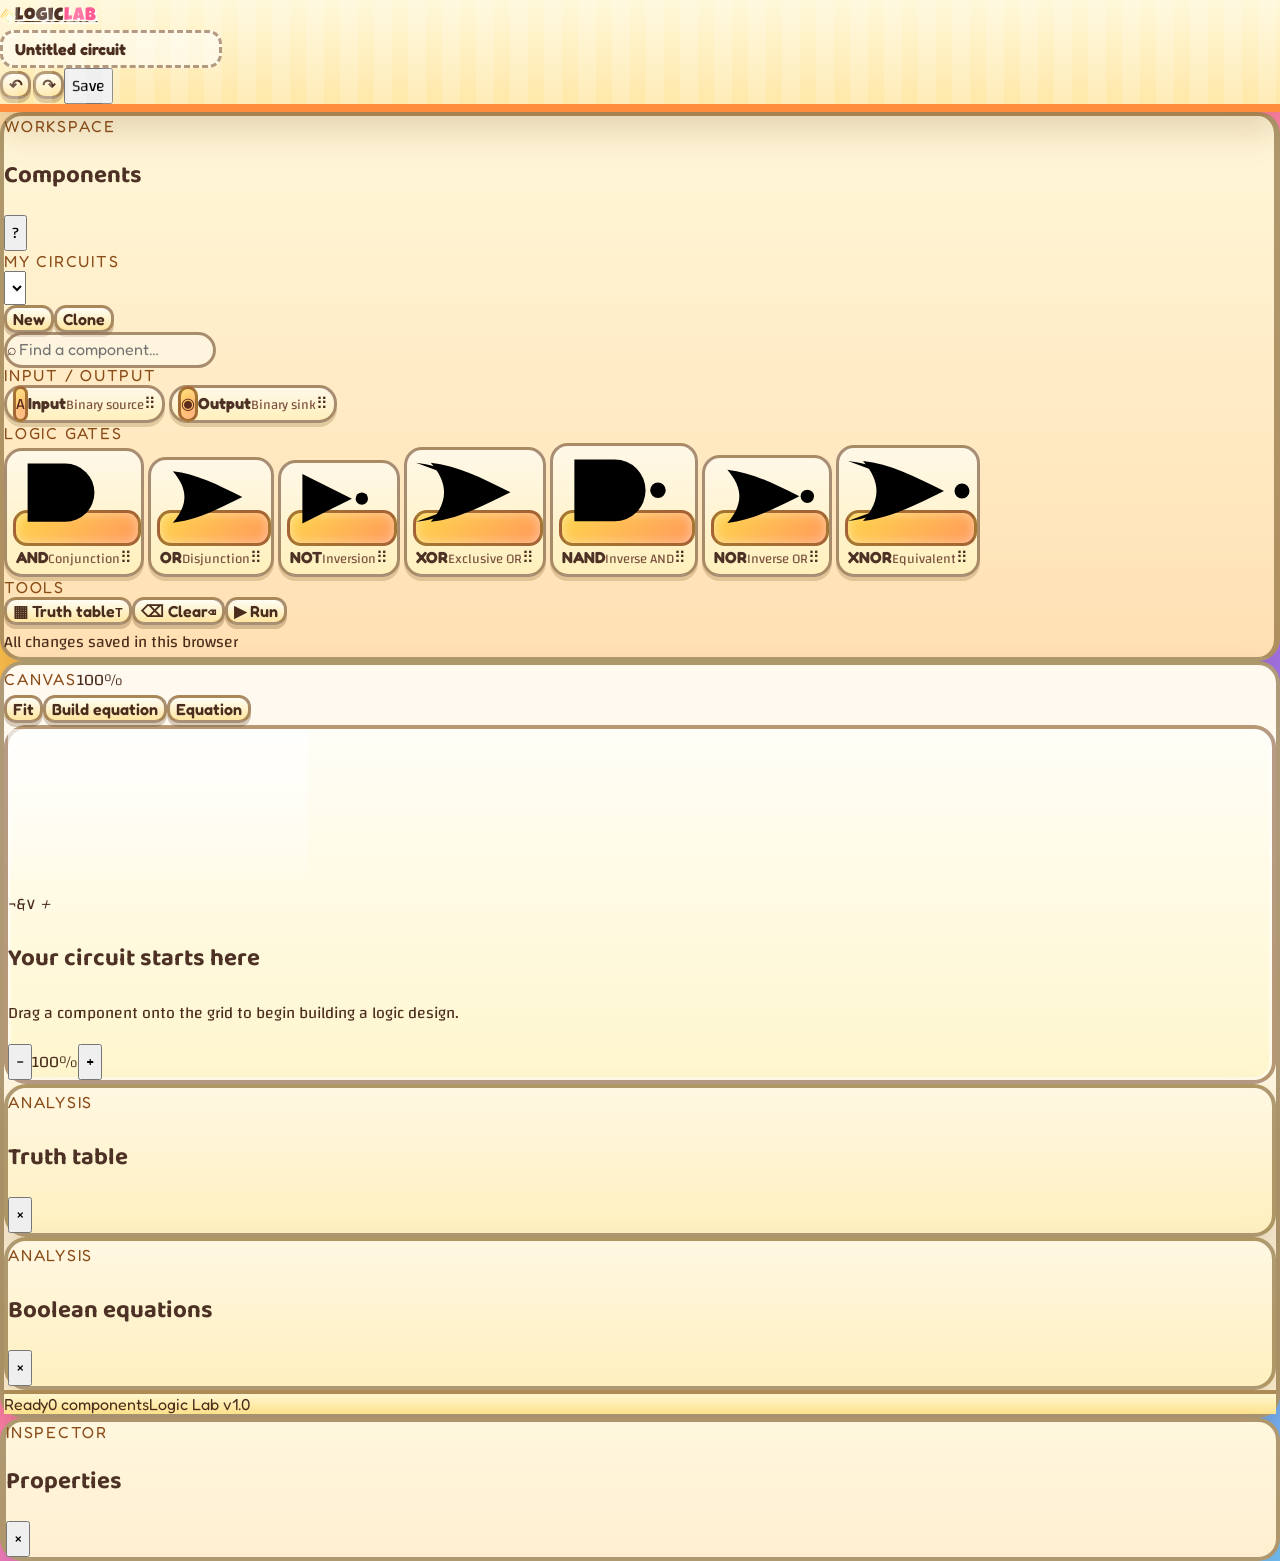
<file: index.html>
<!doctype html>
<html lang="en">
<head>
  <meta charset="utf-8" />
  <meta name="viewport" content="width=device-width,initial-scale=1" />
  <meta name="theme-color" content="#f5c65d" />
  <meta name="description" content="A modern, browser based Boolean logic circuit workbench." />
  <title>Logic Lab — Circuit Workbench</title>
  <link rel="preconnect" href="https://fonts.googleapis.com" />
  <link rel="preconnect" href="https://fonts.gstatic.com" crossorigin />
  <link href="https://fonts.googleapis.com/css2?family=Baloo+2:wght@400;600;700;800&family=Fredoka:wght@400;500;600;700&family=Luckiest+Guy&family=Changa:wght@400;500;600;700&display=swap" rel="stylesheet" />
  <link rel="stylesheet" href="style.css?v=20261021-36" />
</head>
<body>
  <div id="toucanMascot" aria-hidden="true"></div>
  <div id="cursorAura" aria-hidden="true"></div>

  <header class="topbar">
    <a class="brand" href="#" aria-label="Logic Lab home"><span class="brand-mark">◈</span><span>logic<span class="brand-light">lab</span></span></a>
    <div class="project-name"><span class="live-dot"></span><input id="projectNameInput" class="project-name-input" value="Untitled circuit" maxlength="24" aria-label="Circuit name" title="Click to rename" /></div>
    <div class="top-actions"><div class="history-actions" style="display:inline-flex;flex-direction:row;flex-wrap:nowrap;align-items:center;gap:2px;white-space:nowrap"><button id="undoBtn" class="icon-btn" aria-label="Undo">↶</button><button id="redoBtn" class="icon-btn" aria-label="Redo">↷</button></div><button id="saveBtn" class="safer-btn" aria-label="Save circuit">Save</button></div>
  </header>
  <main class="app-shell">
    <aside class="left-rail">
      <div class="rail-heading"><div><div class="eyebrow">WORKSPACE</div><h1>Components</h1></div><button class="small-icon" id="helpBtn" title="How to use">?</button></div>
      <section class="circuit-manager" aria-label="Saved circuits"><div class="group-title">MY CIRCUITS</div><select id="circuitSelect" aria-label="Open a saved circuit"></select><div class="circuit-actions"><button id="newCircuitBtn" class="small-btn">New</button><button id="cloneCircuitBtn" class="small-btn">Clone</button></div></section>
      <label class="search"><span>⌕</span><input id="search" placeholder="Find a component…" /></label>
      <div class="component-group"><div class="group-title">INPUT / OUTPUT</div><div class="component-list">
        <button class="component" draggable="true" data-type="INPUT"><span class="comp-icon input-icon">A</span><span><b>Input</b><small>Binary source</small></span><span class="drag-hint">⠿</span></button>
        <button class="component" draggable="true" data-type="OUTPUT"><span class="comp-icon output-icon">◉</span><span><b>Output</b><small>Binary sink</small></span><span class="drag-hint">⠿</span></button>
      </div></div>
      <div class="component-group"><div class="group-title">LOGIC GATES</div><div class="component-list">
        <button class="component" draggable="true" data-type="AND"><span class="comp-icon gate-icon"><svg viewBox="0 0 42 28" aria-hidden="true"><path d="M4 4h13a10 10 0 0 1 0 20H4z"/><path d="M4 4v20"/><path d="M17 4v20"/></svg></span><span><b>AND</b><small>Conjunction</small></span><span class="drag-hint">⠿</span></button>
        <button class="component" draggable="true" data-type="OR"><span class="comp-icon gate-icon"><svg viewBox="0 0 42 28" aria-hidden="true"><path d="M5 4c9 1 17 5 27 10-10 5-18 9-27 10 6-7 6-13 0-20z"/></svg></span><span><b>OR</b><small>Disjunction</small></span><span class="drag-hint">⠿</span></button>
        <button class="component" draggable="true" data-type="NOT"><span class="comp-icon gate-icon"><svg viewBox="0 0 42 28" aria-hidden="true"><path d="M0 14h5M5 4l20 10L5 24z"/><circle cx="29" cy="14" r="2.5"/></svg></span><span><b>NOT</b><small>Inversion</small></span><span class="drag-hint">⠿</span></button>
        <button class="component" draggable="true" data-type="XOR"><span class="comp-icon gate-icon"><svg viewBox="0 0 42 28" aria-hidden="true"><path d="M5 4c9 1 17 5 27 10-10 5-18 9-27 10 6-7 6-13 0-20z"/><path d="M0 4c9 1 17 5 27 10"/><path d="M0 24c9-1 17-5 27-10"/></svg></span><span><b>XOR</b><small>Exclusive OR</small></span><span class="drag-hint">⠿</span></button>
        <button class="component" draggable="true" data-type="NAND"><span class="comp-icon gate-icon"><svg viewBox="0 0 42 28" aria-hidden="true"><path d="M4 4h13a10 10 0 0 1 0 20H4z"/><path d="M20 14h8"/><circle cx="31" cy="14" r="2.5"/></svg></span><span><b>NAND</b><small>Inverse AND</small></span><span class="drag-hint">⠿</span></button>
        <button class="component" draggable="true" data-type="NOR"><span class="comp-icon gate-icon"><svg viewBox="0 0 42 28" aria-hidden="true"><path d="M5 4c9 1 17 5 27 10-10 5-18 9-27 10 6-7 6-13 0-20z"/><path d="M27 14h8"/><circle cx="35" cy="14" r="2.5"/></svg></span><span><b>NOR</b><small>Inverse OR</small></span><span class="drag-hint">⠿</span></button>
        <button class="component" draggable="true" data-type="XNOR"><span class="comp-icon gate-icon"><svg viewBox="0 0 42 28" aria-hidden="true"><path d="M5 4c9 1 17 5 27 10-10 5-18 9-27 10 6-7 6-13 0-20z"/><path d="M0 4c9 1 17 5 27 10"/><path d="M0 24c9-1 17-5 27-10"/><path d="M30 14h8"/><circle cx="38" cy="14" r="2.5"/></svg></span><span><b>XNOR</b><small>Equivalent</small></span><span class="drag-hint">⠿</span></button>
      </div></div>
      <div class="component-group"><div class="group-title">TOOLS</div><div class="tool-list"><button id="truthBtn">▦ <span>Truth table</span><kbd>T</kbd></button><button id="clearBtn">⌫ <span>Clear</span><kbd>⌫</kbd></button><button id="runBtn" class="run-btn">▶ <span>Run</span></button></div></div>
      <div class="sidebar-foot"><span class="status-dot"></span> All changes saved in this browser</div>
    </aside>
    <section class="editor">
      <div class="canvas-toolbar"><div class="canvas-label"><span class="eyebrow">CANVAS</span><span class="zoom-label" id="zoomLabel">100%</span></div><div class="canvas-tools"><button id="fitBtn" class="tool-glow">Fit</button><button id="buildEquationBtn">Build equation</button><button id="equationBtn">Equation</button></div></div>
      <div id="canvasWrap" class="canvas-wrap"><svg id="canvas" aria-label="Logic circuit canvas"><defs><pattern id="grid" width="24" height="24" patternUnits="userSpaceOnUse"><circle cx="1" cy="1" r="1.2" fill="rgba(143,82,45,0.22)" /></pattern></defs></svg>
        <div class="canvas-empty" id="emptyState"><div class="empty-orbit"><span>¬</span><span>&amp;</span><span>∨</span><i>＋</i></div><h2>Your circuit starts here</h2><p>Drag a component onto the grid to begin building a logic design.</p></div>
        <div class="zoom-control"><button id="zoomOut" aria-label="Zoom out">−</button><span id="zoomReadout">100%</span><button id="zoomIn" aria-label="Zoom in">+</button></div>
      </div>
      <div class="bottom-panel" id="truthPanel"><div class="panel-head"><div><span class="eyebrow">ANALYSIS</span><h2>Truth table</h2></div><button class="small-icon" id="closeTruth" aria-label="Close truth table">×</button></div><div class="panel-body"></div></div>
      <div class="bottom-panel equation-panel" id="equationPanel"><div class="panel-head"><div><span class="eyebrow">ANALYSIS</span><h2>Boolean equations</h2></div><button class="small-icon" id="closeEquation" aria-label="Close equations">×</button></div><div class="panel-body"></div></div>
      <footer class="statusbar"><span><i class="status-dot"></i> Ready</span><span id="nodeCount">0 components</span><span class="status-right">Logic Lab <span>v1.0</span></span></footer>
    </section>
    <aside class="right-panel"><div class="properties-head"><div><div class="eyebrow">INSPECTOR</div><h2>Properties</h2></div><button class="small-icon" id="inspectorClose" title="Collapse inspector">×</button></div><div class="inspector-content"></div></aside>
  </main>
  <div id="toast" class="toast" role="status"></div><div id="termsModal" class="modal-backdrop" hidden><section class="modal terms-modal" role="dialog" aria-modal="true" aria-labelledby="termsTitle"><div class="modal-header"><h2 id="termsTitle">Terms</h2><button class="small-icon" data-close-modal="termsModal" aria-label="Close">×</button></div><div class="terms-body"></div></section></div>
  <script src="app.js?v=20261021-13"></script>
</body>
</html>
</file>
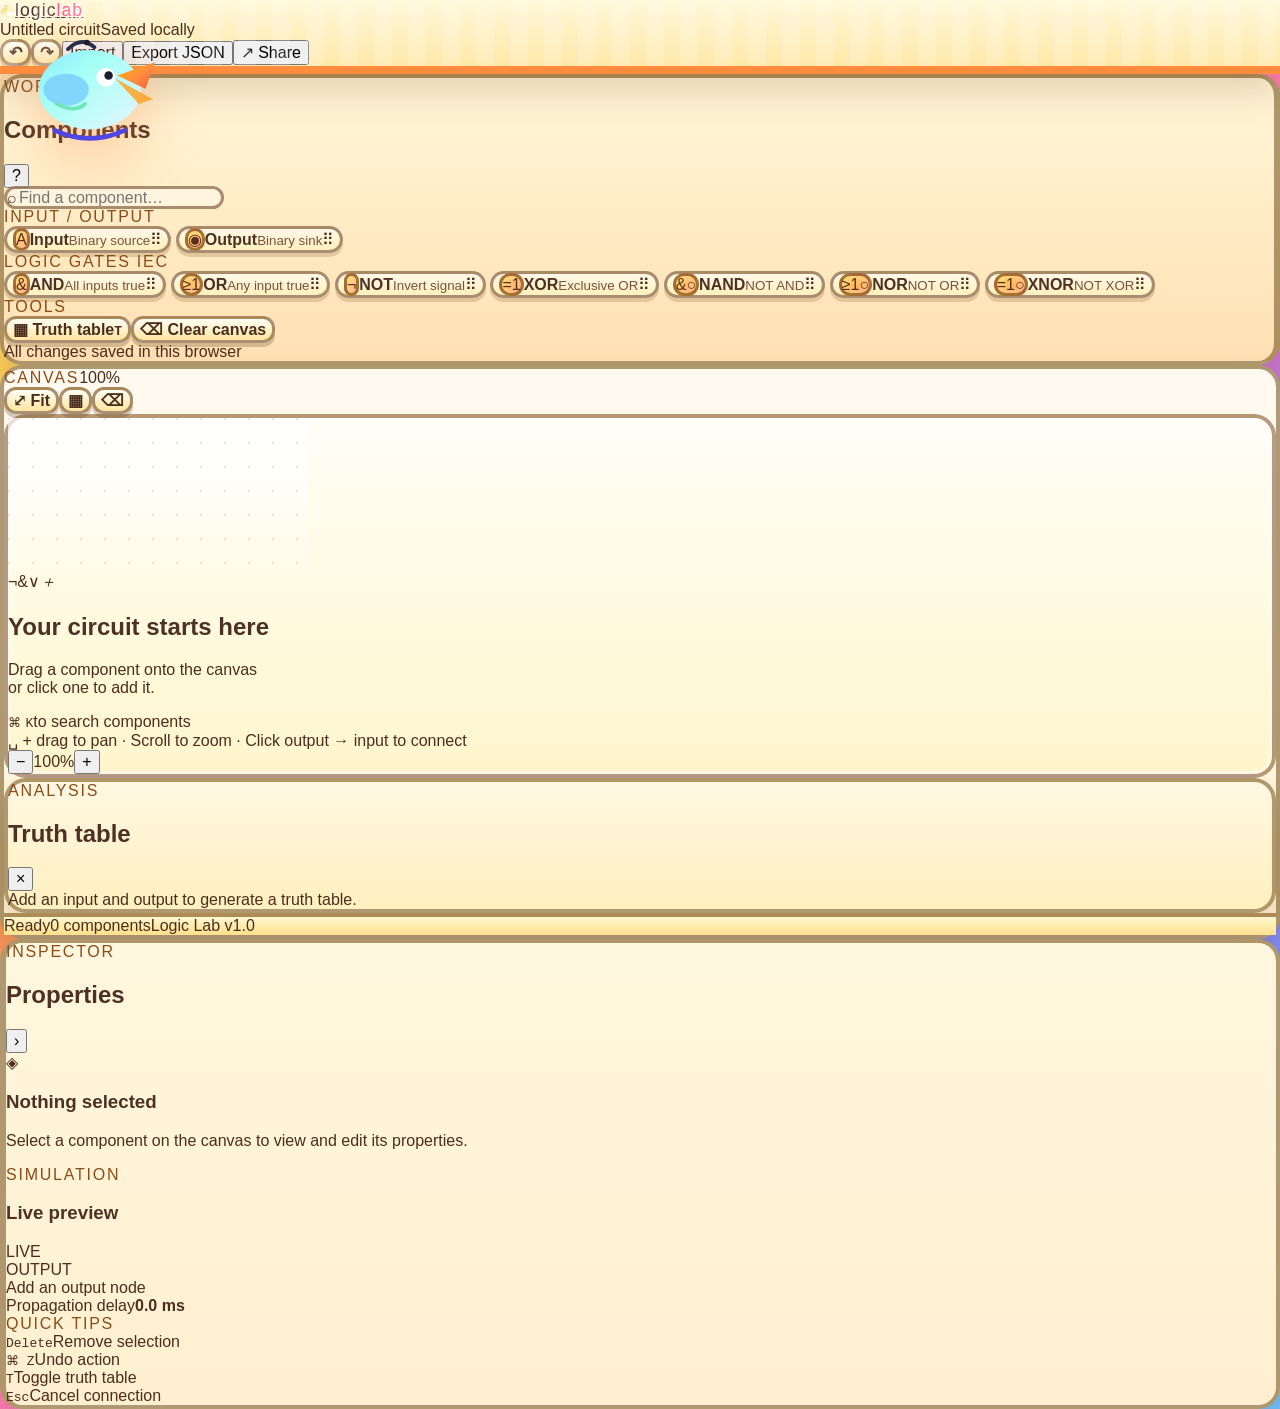
<file: logic-lab.html>
<!doctype html>
<html lang="en">
<head>
  <meta charset="utf-8" />
  <meta name="viewport" content="width=device-width,initial-scale=1" />
  <meta name="theme-color" content="#f5f7f5" />
  <meta name="description" content="A modern, browser based Boolean logic circuit workbench." />
  <title>Logic Lab — Circuit Workbench</title>
  <link rel="preconnect" href="https://fonts.googleapis.com" />
  <link rel="preconnect" href="https://fonts.gstatic.com" crossorigin />
  <link href="https://fonts.googleapis.com/css2?family=DM+Mono:wght@400;500&family=DM+Sans:wght@400;500;600;700&family=Space+Grotesk:wght@500;600;700&display=swap" rel="stylesheet" />
  <link rel="stylesheet" href="style.css" />
</head>
<body>
  <header class="topbar">
    <a class="brand" href="#" aria-label="Logic Lab home"><span class="brand-mark">◈</span><span>logic<span class="brand-light">lab</span></span></a>
    <div class="project-name"><span class="live-dot"></span><span>Untitled circuit</span><span class="saved">Saved locally</span></div>
    <div class="top-actions"><button id="undoBtn" class="icon-btn" title="Undo (Ctrl/Cmd+Z)" aria-label="Undo">↶</button><button id="redoBtn" class="icon-btn" title="Redo (Ctrl/Cmd+Shift+Z)" aria-label="Redo">↷</button><span class="divider"></span><button id="importBtn" class="quiet-btn">Import</button><button id="exportBtn" class="quiet-btn">Export JSON</button><button id="shareBtn" class="primary-btn">↗ <span>Share</span></button><input id="fileInput" type="file" accept="application/json,.json" hidden /></div>
  </header>
  <main class="app-shell">
    <aside class="left-rail">
      <div class="rail-heading"><div><div class="eyebrow">WORKSPACE</div><h1>Components</h1></div><button class="small-icon" id="helpBtn" title="How to use">?</button></div>
      <label class="search"><span>⌕</span><input id="search" placeholder="Find a component…" /></label>
      <div class="component-group"><div class="group-title">INPUT / OUTPUT</div><div class="component-list">
        <button class="component" draggable="true" data-type="INPUT"><span class="comp-icon input-icon">A</span><span><b>Input</b><small>Binary source</small></span><span class="drag-hint">⠿</span></button>
        <button class="component" draggable="true" data-type="OUTPUT"><span class="comp-icon output-icon">◉</span><span><b>Output</b><small>Binary sink</small></span><span class="drag-hint">⠿</span></button>
      </div></div>
      <div class="component-group"><div class="group-title">LOGIC GATES <span>IEC</span></div><div class="component-list">
        <button class="component" draggable="true" data-type="AND"><span class="comp-icon gate-icon">&amp;</span><span><b>AND</b><small>All inputs true</small></span><span class="drag-hint">⠿</span></button>
        <button class="component" draggable="true" data-type="OR"><span class="comp-icon gate-icon">≥1</span><span><b>OR</b><small>Any input true</small></span><span class="drag-hint">⠿</span></button>
        <button class="component" draggable="true" data-type="NOT"><span class="comp-icon gate-icon">¬</span><span><b>NOT</b><small>Invert signal</small></span><span class="drag-hint">⠿</span></button>
        <button class="component" draggable="true" data-type="XOR"><span class="comp-icon gate-icon">=1</span><span><b>XOR</b><small>Exclusive OR</small></span><span class="drag-hint">⠿</span></button>
        <button class="component" draggable="true" data-type="NAND"><span class="comp-icon gate-icon">&amp;○</span><span><b>NAND</b><small>NOT AND</small></span><span class="drag-hint">⠿</span></button>
        <button class="component" draggable="true" data-type="NOR"><span class="comp-icon gate-icon">≥1○</span><span><b>NOR</b><small>NOT OR</small></span><span class="drag-hint">⠿</span></button>
        <button class="component" draggable="true" data-type="XNOR"><span class="comp-icon gate-icon">=1○</span><span><b>XNOR</b><small>NOT XOR</small></span><span class="drag-hint">⠿</span></button>
      </div></div>
      <div class="component-group"><div class="group-title">TOOLS</div><div class="tool-list"><button id="truthBtn">▦ <span>Truth table</span><kbd>T</kbd></button><button id="clearBtn">⌫ <span>Clear canvas</span></button></div></div>
      <div class="sidebar-foot"><span class="status-dot"></span> All changes saved in this browser</div>
    </aside>
    <section class="editor">
      <div class="canvas-toolbar"><div class="canvas-label"><span class="eyebrow">CANVAS</span><span class="zoom-label" id="zoomLabel">100%</span></div><div class="canvas-tools"><button id="fitBtn" title="Fit circuit">⤢ <span>Fit</span></button><button id="gridBtn" class="active" title="Toggle grid">▦</button><span class="divider"></span><button id="deleteBtn" title="Delete selected">⌫</button></div></div>
      <div id="canvasWrap" class="canvas-wrap"><svg id="canvas" aria-label="Logic circuit canvas"><defs><pattern id="grid" width="24" height="24" patternUnits="userSpaceOnUse"><circle cx="1" cy="1" r="1" fill="#dce3df" /></pattern><marker id="arrow" markerWidth="6" markerHeight="6" refX="5" refY="3" orient="auto"><path d="M0 0L6 3L0 6Z" fill="#73837a" /></marker></defs><rect id="gridRect" width="100%" height="100%" fill="url(#grid)"/><g id="wires"></g><g id="nodes"></g><g id="ghosts"></g></svg>
        <div class="canvas-empty" id="emptyState"><div class="empty-orbit"><span>¬</span><span>&amp;</span><span>∨</span><i>＋</i></div><h2>Your circuit starts here</h2><p>Drag a component onto the canvas<br/>or click one to add it.</p><div class="empty-shortcut"><kbd>⌘</kbd> <kbd>K</kbd><span>to search components</span></div></div>
        <div class="canvas-hint"><span class="hint-key">␣</span> + drag to pan <span class="hint-sep">·</span> Scroll to zoom <span class="hint-sep">·</span> Click output → input to connect</div>
        <div class="zoom-control"><button id="zoomOut" aria-label="Zoom out">−</button><span id="zoomReadout">100%</span><button id="zoomIn" aria-label="Zoom in">+</button></div>
      </div>
      <div class="bottom-panel" id="truthPanel"><div class="panel-head"><div><span class="eyebrow">ANALYSIS</span><h2>Truth table</h2></div><button class="small-icon" id="closeTruth" aria-label="Close truth table">×</button></div><div id="truthContent" class="truth-content"><div class="empty-analysis">Add an input and output to generate a truth table.</div></div></div>
      <footer class="statusbar"><span><i class="status-dot"></i> Ready</span><span id="nodeCount">0 components</span><span class="status-right">Logic Lab <span>v1.0</span></span></footer>
    </section>
    <aside class="right-panel"><div class="properties-head"><div><div class="eyebrow">INSPECTOR</div><h2>Properties</h2></div><button class="small-icon" id="inspectorClose" title="Collapse inspector">›</button></div><div id="inspector" class="inspector-content"><div class="inspector-empty"><div class="inspect-glyph">◈</div><h3>Nothing selected</h3><p>Select a component on the canvas to view and edit its properties.</p></div></div><div class="simulation-card"><div class="sim-head"><div><div class="eyebrow">SIMULATION</div><h3>Live preview</h3></div><span class="live-pill"><i></i> LIVE</span></div><div class="sim-result"><span class="sim-label">OUTPUT</span><div id="simOutputs" class="sim-output-list"><span class="no-output">Add an output node</span></div></div><div class="sim-foot"><span>Propagation delay</span><b>0.0 ms</b></div></div><div class="shortcut-card"><div class="eyebrow">QUICK TIPS</div><div><kbd>Delete</kbd><span>Remove selection</span></div><div><kbd>⌘ Z</kbd><span>Undo action</span></div><div><kbd>T</kbd><span>Toggle truth table</span></div><div><kbd>Esc</kbd><span>Cancel connection</span></div></div></aside>
  </main>
  <div id="toast" class="toast" role="status"></div><div id="modal" class="modal-backdrop" hidden><div class="modal"><button id="modalClose" class="modal-close">×</button><div class="eyebrow">LOGIC LAB</div><h2>Share your circuit</h2><p>Your design is saved in this browser. Export a JSON file to share it or continue on another device.</p><button id="modalExport" class="primary-btn">↓ Export circuit</button><button id="copyData" class="quiet-btn">Copy circuit data</button></div></div>
  <script src="app.js"></script>
</body>
</html>
</file>
<file: style.css>
:root {
  --cereal-red: #f94d3f;
  --cereal-orange: #ffb84d;
  --cereal-yellow: #ffe56a;
  --cereal-lime: #b7eb4d;
  --cereal-blue: #59c7ff;
  --cereal-cyan: #8fe8ff;
  --cereal-pink: #ff7fc8;
  --cereal-purple: #8a6af9;
  --cereal-brown: #4d3125;
  --cereal-cream: #fff9ec;
  --box-bg: #fffbe9;
  --box-panel: #fff4cf;
  --box-panel-2: #ffd8b8;
  --box-shadow: 0 18px 35px rgba(116, 62, 18, 0.2);
  --box-line: rgba(110, 63, 35, 0.45);
  --text: #4b2d1d;
  --muted: #7a513f;
  --white: #ffffff;
}

* { box-sizing: border-box; }

html, body {
  margin: 0;
  min-height: 100%;
  background:
    radial-gradient(circle at top left, rgba(255,255,255,0.7), transparent 22%),
    linear-gradient(135deg, #ffba52 0%, #ffd64a 18%, #ff9d59 34%, #ff7db8 52%, #8d73ff 72%, #6bc3ff 100%);
  color: var(--text);
  font-family: "Changa", sans-serif;
}

body {
  overflow-x: hidden;
}

button, input, select {
  font: inherit;
}

.topbar {
  background: linear-gradient(180deg, #fff8da 0%, #ffe8a8 100%);
  border-bottom: 8px solid #ff8d3d;
  box-shadow: var(--box-shadow);
  position: relative;
  overflow: hidden;
}

.topbar::before {
  content: "";
  position: absolute;
  inset: 0;
  background: repeating-linear-gradient(
    90deg,
    rgba(255,255,255,0.18),
    rgba(255,255,255,0.18) 18px,
    rgba(255,255,255,0.0) 18px,
    rgba(255,255,255,0.0) 34px
  );
  pointer-events: none;
}

.brand {
  font-family: "Luckiest Guy", "Baloo 2", sans-serif;
  letter-spacing: 0.06em;
  color: var(--cereal-brown);
  text-transform: lowercase;
  font-size: 1.1rem;
  text-shadow: 2px 2px 0 rgba(255,255,255,0.9);
}

.brand-mark {
  display: inline-block;
  background: linear-gradient(135deg, var(--cereal-red), var(--cereal-orange), var(--cereal-yellow), var(--cereal-lime), var(--cereal-blue));
  -webkit-background-clip: text;
  background-clip: text;
  color: transparent;
  transform: rotate(-8deg);
}

.brand-light {
  color: #ff5d94;
}

.project-name {
  position: relative;
}

.project-name-input {
  background: rgba(255,255,255,0.5);
  border: 3px dashed rgba(105, 58, 29, 0.5);
  border-radius: 14px;
  padding: 6px 12px;
  color: var(--text);
  font-weight: 700;
  font-family: "Fredoka", sans-serif;
}

.left-rail, .right-panel, .editor, .bottom-panel, .modal {
  border: 4px solid rgba(109, 78, 24, 0.55);
  border-radius: 22px;
  box-shadow: var(--box-shadow);
}

.left-rail {
  background: linear-gradient(180deg, #fff7d8 0%, #ffe0b3 100%);
  border-right-width: 6px;
}

.right-panel {
  background: linear-gradient(180deg, #fff7de 0%, #ffefd0 100%);
  border-left-width: 6px;
}

.editor {
  background: linear-gradient(180deg, #fff9f0 0%, #fff4d4 100%);
}

.canvas-wrap {
  background: linear-gradient(180deg, #fffef7 0%, #fff6cd 100%);
  border: 4px solid rgba(124, 76, 42, 0.55);
  border-radius: 22px;
  box-shadow: inset 0 0 0 3px rgba(255,255,255,0.55);
}

#canvas {
  background: linear-gradient(180deg, rgba(255,255,255,0.7), rgba(255,255,255,0.15));
}

#grid circle {
  fill: rgba(143, 82, 45, 0.2);
}

.wire {
  stroke: #ff8f4d;
  stroke-width: 3;
  filter: drop-shadow(0 0 10px rgba(255, 166, 87, 0.4));
}

.wire.selected {
  stroke: var(--cereal-red);
}

.port {
  fill: #ffcf4d;
  stroke: #5d3b1e;
  stroke-width: 2;
}

.gate-outline {
  fill: rgba(255,255,255,0.8);
  stroke: #4c2f24;
  stroke-width: 3;
}

.gate-extra {
  stroke: #7a4a2c;
  stroke-width: 2.5;
}

.component {
  background: linear-gradient(180deg, #fff8e8 0%, #fff0bc 100%);
  border: 3px solid rgba(111, 73, 44, 0.6);
  border-radius: 18px;
  color: var(--text);
  transition: transform 0.15s ease, box-shadow 0.15s ease;
  box-shadow: 0 4px 0 rgba(121, 87, 28, 0.22);
}

.component:hover {
  transform: translateY(-2px);
  box-shadow: 0 8px 0 rgba(121, 87, 28, 0.24);
}

.component b {
  font-family: "Fredoka", sans-serif;
  font-weight: 700;
  color: var(--cereal-brown);
}

.component small {
  color: var(--muted);
}

.comp-icon {
  background: linear-gradient(135deg, #ffd54d 0%, #ff9a5a 100%);
  border: 3px solid rgba(104, 61, 32, 0.6);
  border-radius: 14px;
  color: #5b2d1d;
  box-shadow: inset 0 0 12px rgba(255,255,255,0.45);
}

.search {
  background: rgba(255,255,255,0.4);
  border: 3px solid rgba(110, 72, 36, 0.6);
  border-radius: 18px;
}

.search input {
  background: transparent;
  color: var(--text);
  border: none;
  outline: none;
  font-family: "Fredoka", sans-serif;
}

.group-title, .eyebrow {
  font-family: "Fredoka", sans-serif;
  letter-spacing: 0.11em;
  color: #8a4d1a;
  text-transform: uppercase;
}

.tool-list button,
.canvas-tools button,
.small-btn,
.icon-btn,
.run-btn,
.truth-expand-btn {
  background: linear-gradient(180deg, #fffef5 0%, #ffe5a0 100%);
  border: 3px solid rgba(112, 72, 36, 0.6);
  border-radius: 12px;
  color: var(--text);
  font-family: "Fredoka", sans-serif;
  font-weight: 600;
  box-shadow: 0 4px 0 rgba(92, 60, 29, 0.25);
}

.run-btn {
  background: linear-gradient(135deg, var(--cereal-red), var(--cereal-orange));
  color: white;
  border-color: rgba(116, 44, 24, 0.7);
  font-weight: 700;
}

.statusbar {
  background: linear-gradient(180deg, #fff7d1 0%, #ffe38d 100%);
  border-top: 4px solid rgba(109, 71, 35, 0.56);
  color: var(--text);
  font-family: "Fredoka", sans-serif;
}

.status-dot {
  background: linear-gradient(135deg, #72dc8a, #53b4ff);
  box-shadow: 0 0 12px rgba(77, 182, 107, 0.8);
}

.modal, .bottom-panel {
  background: linear-gradient(180deg, #fff7e2 0%, #fff0bf 100%);
}

.toast {
  background: linear-gradient(135deg, var(--cereal-red), var(--cereal-orange), var(--cereal-yellow));
  color: white;
  border-radius: 16px;
  font-weight: 700;
  box-shadow: 0 12px 24px rgba(212, 83, 50, 0.3);
}

h1, h2, h3 {
  font-family: "Baloo 2", sans-serif;
  color: var(--cereal-brown);
}

#toucanMascot {
  position: fixed;
  left: 0;
  top: 0;
  width: 170px;
  height: 170px;
  z-index: 9999;
  pointer-events: none;
  filter: drop-shadow(0 18px 30px rgba(255, 140, 80, 0.45));
  transform: translate3d(0, 0, 0);
  will-change: transform;
}

#toucanMascot svg {
  display: block;
  width: 100%;
  height: 100%;
  overflow: visible;
}

#toucanMascot .wing {
  transform-origin: center;
  animation: flap 0.9s ease-in-out infinite alternate;
}

#toucanMascot .beak {
  animation: bob 1.2s ease-in-out infinite;
}

#cursorAura {
  position: fixed;
  left: 0;
  top: 0;
  width: 28px;
  height: 28px;
  margin-left: -14px;
  margin-top: -14px;
  border-radius: 50%;
  border: 2px solid rgba(255, 255, 255, 0.9);
  background: rgba(168, 85, 247, 0.16);
  box-shadow: 0 0 18px rgba(103, 232, 249, 0.75);
  z-index: 10000;
  pointer-events: none;
  opacity: 0;
  transition: opacity 0.18s ease;
}

body.pointer-kick #cursorAura {
  opacity: 1;
}

@keyframes flap {
  0% { transform: rotate(-10deg) translateY(0px); }
  100% { transform: rotate(12deg) translateY(-2px); }
}

@keyframes bob {
  0%, 100% { transform: translateY(0px); }
  50% { transform: translateY(-5px); }
}

::selection {
  background: rgba(255, 165, 77, 0.45);
  color: #5d2d1d;
}
</file>
